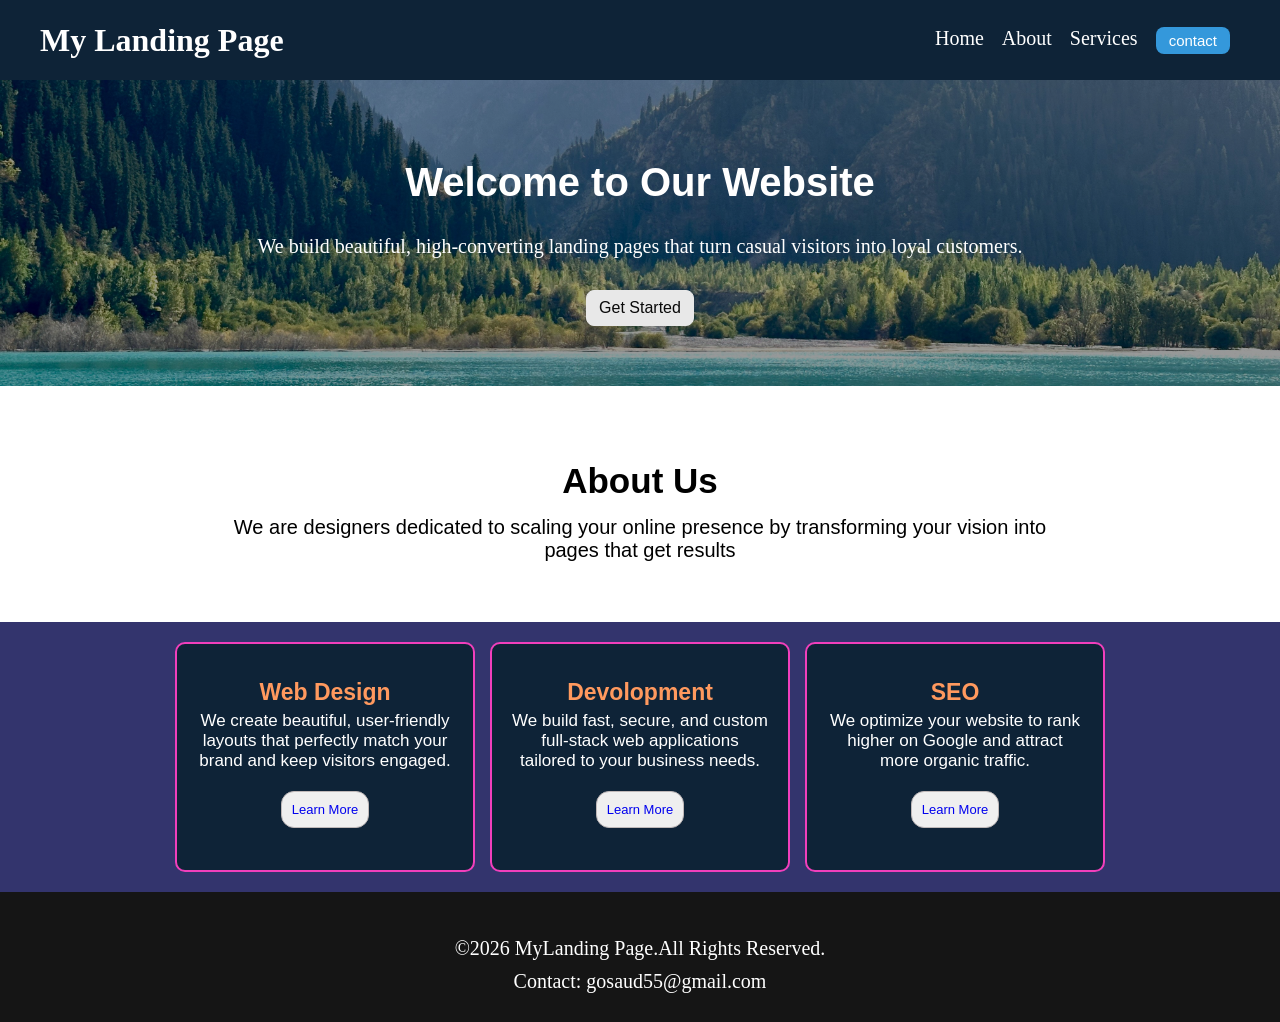
<file: index.html>
<!DOCTYPE html>
<html lang="en">

<head>
    <meta charset="UTF-8">
    <meta name="viewport" content="width=device-width, initial-scale=1.0">
    <title>My landing page</title>
    <link rel="stylesheet" href="./index.css">
</head>

<body>
    <header class="header">
        <h1 class="name">My Landing Page</h1>
        <nav>
            <ul>
                <li><a href="#">Home</a></li>
                <li><a href="#">About</a></li>
                <li><a href="#">Services</a></li>
                <li><button>contact</button></li>
            </ul>
        </nav>
    </header>
    <section class="bg">
        <div class="bg-content">
            <h1>Welcome to Our Website</h1>
            <p>We build beautiful, high-converting landing pages that turn casual visitors into loyal customers.</p>
            <button>Get Started</button>
        </div>
    </section>

    <section id="about">
        <h1>About Us</h1>
        <p>We are designers dedicated to scaling your online presence by transforming your vision into <br>pages that get
            results</p>
    </section>

    <div class="flex-container">
        <div class="flex-item">
            <h2>Web Design</h2>
            <p id="para1">We create beautiful, user-friendly layouts that perfectly match your brand and keep visitors engaged.</p>
            <button> <a href="#">Learn More</a></button>
        </div>

    <div class="flex-item">
            <h2>Devolopment</h2>
            <p id="para2">We build fast, secure, and custom full-stack web applications tailored to your business needs.</p>
            <button> <a href="#">Learn More</a></button>
     </div>

     <div class="flex-item">
            <h2>SEO</h2>
            <p>We optimize your website to rank higher on Google and attract more organic traffic.</p>
           <button><a href="#">Learn More</a></button>
   </div>
</div>
    <footer class="footer">
        <div id="footer-content">
            <p>&copy;2026 MyLanding Page.All Rights Reserved.</p>
            <p>Contact: <a href="#">gosaud55@gmail.com</a>
            </p>
        </div>
    </footer>
</body>

</html>
</file>
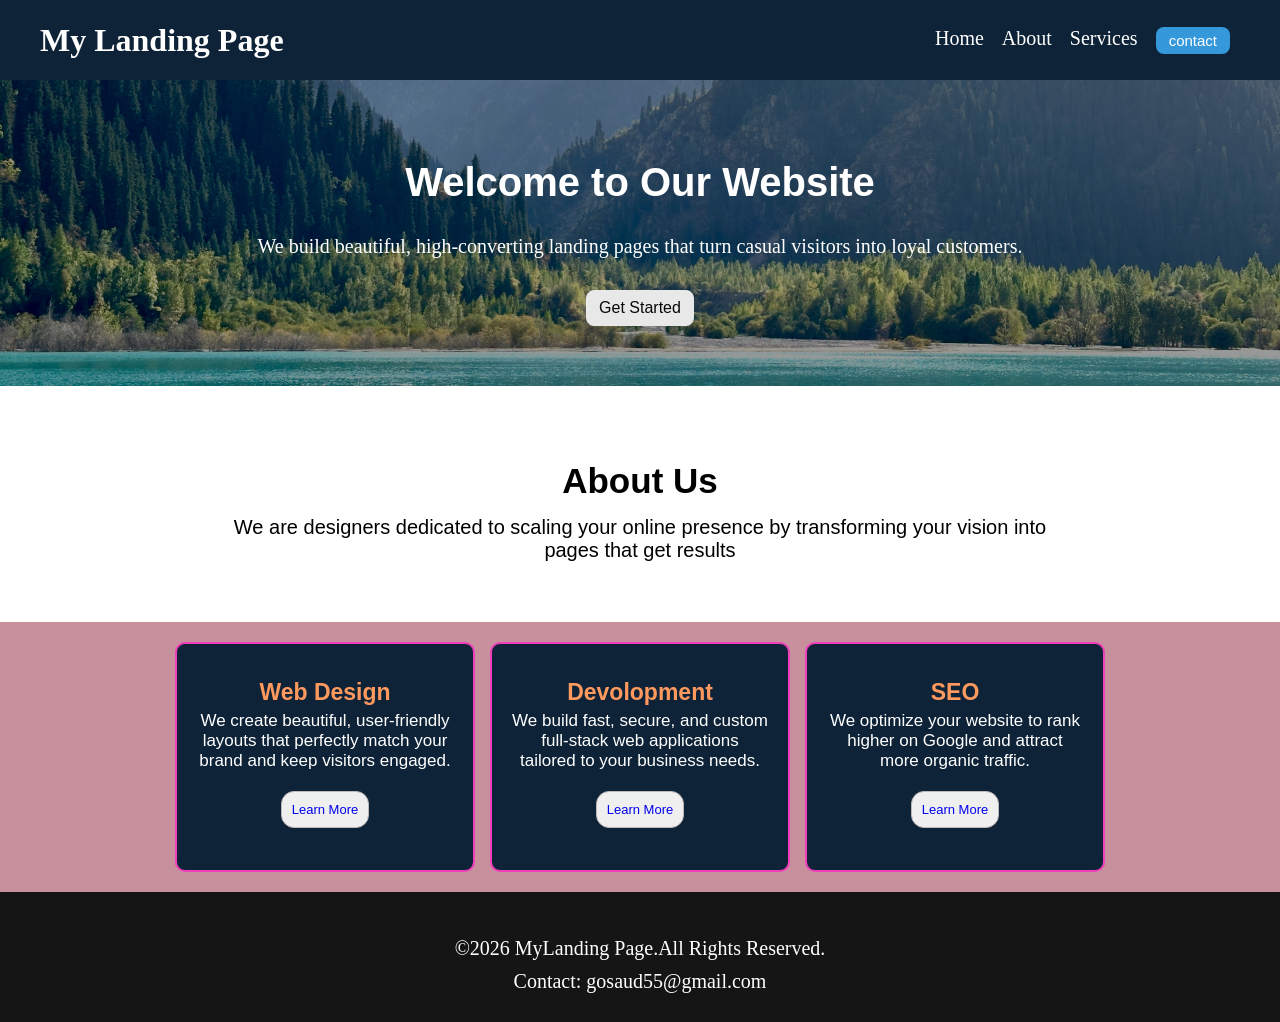
<file: landingpage.html>
<!DOCTYPE html>
<html lang="en">

<head>
    <meta charset="UTF-8">
    <meta name="viewport" content="width=device-width, initial-scale=1.0">
    <title>My landing page</title>
    <link rel="stylesheet" href="./landingpage.css">
</head>

<body>
    <header class="header">
        <h1 class="name">My Landing Page</h1>
        <nav>
            <ul>
                <li><a href="#">Home</a></li>
                <li><a href="#">About</a></li>
                <li><a href="#">Services</a></li>
                <li><button>contact</button></li>
            </ul>
        </nav>
    </header>
    <section class="bg">
        <div class="bg-content">
            <h1>Welcome to Our Website</h1>
            <p>We build beautiful, high-converting landing pages that turn casual visitors into loyal customers.</p>
            <button>Get Started</button>
        </div>
    </section>

    <section id="about">
        <h1>About Us</h1>
        <p>We are designers dedicated to scaling your online presence by transforming your vision into <br>pages that get
            results</p>
    </section>

    <div class="flex-container">
        <div class="flex-item">
            <h2>Web Design</h2>
            <p id="para1">We create beautiful, user-friendly layouts that perfectly match your brand and keep visitors engaged.</p>
            <button> <a href="#">Learn More</a></button>
        </div>

    <div class="flex-item">
            <h2>Devolopment</h2>
            <p id="para2">We build fast, secure, and custom full-stack web applications tailored to your business needs.</p>
            <button> <a href="#">Learn More</a></button>
     </div>

     <div class="flex-item">
            <h2>SEO</h2>
            <p>We optimize your website to rank higher on Google and attract more organic traffic.</p>
           <button><a href="#">Learn More</a></button>
   </div>
</div>
    <footer class="footer">
        <div id="footer-content">
            <p>&copy;2026 MyLanding Page.All Rights Reserved.</p>
            <p>Contact: <a href="#">gosaud55@gmail.com</a>
            </p>
        </div>
    </footer>
</body>

</html>
</file>
<file: index.css>
*{
    margin:0;
    padding:0;
    box-sizing: border-box;

}
.header{
    height: 80px;
    display: flex;
    color: white;
    background-color:#0E2337;
    justify-content: space-between;
    align-items: center;
}

.name{
    font-family:'Times New Roman', Times, serif ;
    padding-left: 40px;
}

ul{
    display: flex;
    padding-right: 50px;
    gap: 18px;
    list-style: none;
    font-size: 20px;
}
li a{
    text-decoration: none;
    color: rgb(255, 255, 255);
}

nav ul li button{
  background-color: #3498db;
  color: white;
  padding: 5px 13px;
  border: none;
  border-radius: 8px;
  cursor: pointer;
  font-size: 15px;
  transition: all 0.3s ease; 
}


nav ul li button:hover {
  background-color: #2ecc71;
  transform: scale(1.1);     
  box-shadow: 0 4px 15px rgba(0, 0, 0, 0.2); 
}
.bg{
    background-image: linear-gradient(rgba(0,0,0,0.4), rgba(0,0,0,0.4)), url(./image/bg.jpg);
    background-position: center;
    background-size:cover;
    background-repeat: no-repeat;
    padding: 60px 0;
    display: flex;
    align-items: center;
    justify-content: center;
    text-align: center;
    color: white;
    font-family:Arial, Helvetica, sans-serif;


}
.bg-content h1{
    font-size: 40px;
    margin-bottom: 10px;
    padding: 20px 0;
}
.bg-content p{
    font-family: 'Times New Roman', Times, serif;
    font-size: 20px;
}

.bg-content button {
  display: inline-block;
  transition: all 0.2s ease-in;
  position: relative;
  overflow: hidden;
  z-index: 1;
  color: #090909;
  padding: 8px 12px;
  cursor: pointer;
  margin-top: 32px;
  font-size: 16px;
  border-radius: 0.5em;
  background: #e8e8e8;
  border: 1px solid #e8e8e8;
  /* box-shadow: 6px 6px 12px #c5c5c5, -6px -6px 12px #ffffff; */
}

.bg-content button:active {
  color: #666;
  box-shadow: inset 4px 4px 12px #c5c5c5, inset -4px -4px 12px #ffffff;
}

.bg-content button:before {
  content: "";
  position: absolute;
  left: 50%;
  transform: translateX(-50%) scaleY(1) scaleX(1.25);
  top: 100%;
  width: 140%;
  height: 180%;
  background-color: rgba(0, 0, 0, 0.05);
  border-radius: 50%;
  display: block;
  transition: all 0.5s 0.1s cubic-bezier(0.55, 0, 0.1, 1);
  z-index: -1;
}

.bg-content button:after {
  content: "";
  position: absolute;
  left: 55%;
  transform: translateX(-50%) scaleY(1) scaleX(1.45);
  top: 180%;
  width: 160%;
  height: 190%;
  background-color: #009087;
  border-radius: 50%;
  display: block;
  transition: all 0.5s 0.1s cubic-bezier(0.55, 0, 0.1, 1);
  z-index: -1;
}

.bg-content button:hover {
  color: #ffffff;
  border: 1px solid #009087;
}

.bg-content button:hover:before {
  top: -35%;
  background-color: #009087;
  transform: translateX(-50%) scaleY(1.3) scaleX(0.8);
}

.bg-content button:hover:after {
  top: -45%;
  background-color: #009087;
  transform: translateX(-50%) scaleY(1.3) scaleX(0.8);
}


#about{
    text-align: center;
    /* border: 1px solid black; */
    padding: 60px 0 ;

}
#about h1{
    font-size: 35px;
    font-family: Arial, Helvetica, sans-serif;
    padding: 15px 0;
}
#about p{
    font-size: 20px;
    font-family:'Segoe UI', Tahoma, Geneva, Verdana, sans-serif;
    font-weight:500;
}
.flex-container{
    background-color: #33346d;
    display:flex;
    justify-content: center;
    /* align-content: center; */
    /* margin-left: 140px; */
    gap: 15px;
    padding: 20px 0;
    /* border: 2px solid black; */
    /* border-radius: 10px; */
}
.flex-item{
    width: 300px;
    height: 230px;
    border: 2px solid rgb(241, 63, 188);
    background-color:#0E2337 ;
    border-radius: 10px;
    align-items: center;
    padding: 35px 20px;
    text-align: center;
    color: white;

}
.flex-item h2{
    color: rgb(255, 153, 94);
    font-family:'Segoe UI', Tahoma, Geneva, Verdana, sans-serif;
    font-size: 23px;
    /* padding: 0px 4px; */
}
.flex-item p{
    font-family: 'Segoe UI', Tahoma, Geneva, Verdana, sans-serif;
    font-size: 17px;
    word-spacing: 0px;
    padding-top: 5px;

}
.flex-item button{
    padding: 10px;
    border: 1px solid rgb(191, 184, 184);
    border-radius: 13px;
    /* text-decoration: none; */
    margin: 20px 0 ;

}
.flex-item button:hover{
    color: #3498db;
    background-color: aqua;
    padding: 9px;
    border-radius: 10px;
}
.flex-item button a{
    text-decoration: none;
    font-size: 13px;
}

.footer{
    height: 130px;
    text-align: center;
    /* align-items: center; */
    background-color: rgb(21, 21, 21);
    color: white;
}
#footer-content{
    align-items: center;
    font-size: 20px;
    padding-top: 40px;
}
#footer-content p{
    padding: 5px;
}
#footer-content p a{
    text-decoration: none;
    color: white;
}
</file>
<file: landingpage.css>
*{
    margin:0;
    padding:0;
    box-sizing: border-box;

}
.header{
    height: 80px;
    display: flex;
    color: white;
    background-color:#0E2337;
    justify-content: space-between;
    align-items: center;
}

.name{
    font-family:'Times New Roman', Times, serif ;
    padding-left: 40px;
}

ul{
    display: flex;
    padding-right: 50px;
    gap: 18px;
    list-style: none;
    font-size: 20px;
}
li a{
    text-decoration: none;
    color: rgb(255, 255, 255);
}

nav ul li button{
  background-color: #3498db;
  color: white;
  padding: 5px 13px;
  border: none;
  border-radius: 8px;
  cursor: pointer;
  font-size: 15px;
  transition: all 0.3s ease; 
}


nav ul li button:hover {
  background-color: #2ecc71;
  transform: scale(1.1);     
  box-shadow: 0 4px 15px rgba(0, 0, 0, 0.2); 
}
.bg{
    background-image: linear-gradient(rgba(0,0,0,0.4), rgba(0,0,0,0.4)), url(./image/bg.jpg);
    background-position: center;
    background-size:cover;
    background-repeat: no-repeat;
    padding: 60px 0;
    display: flex;
    align-items: center;
    justify-content: center;
    text-align: center;
    color: white;
    font-family:Arial, Helvetica, sans-serif;


}
.bg-content h1{
    font-size: 40px;
    margin-bottom: 10px;
    padding: 20px 0;
}
.bg-content p{
    font-family: 'Times New Roman', Times, serif;
    font-size: 20px;
}

.bg-content button {
  display: inline-block;
  transition: all 0.2s ease-in;
  position: relative;
  overflow: hidden;
  z-index: 1;
  color: #090909;
  padding: 8px 12px;
  cursor: pointer;
  margin-top: 32px;
  font-size: 16px;
  border-radius: 0.5em;
  background: #e8e8e8;
  border: 1px solid #e8e8e8;
  /* box-shadow: 6px 6px 12px #c5c5c5, -6px -6px 12px #ffffff; */
}

.bg-content button:active {
  color: #666;
  box-shadow: inset 4px 4px 12px #c5c5c5, inset -4px -4px 12px #ffffff;
}

.bg-content button:before {
  content: "";
  position: absolute;
  left: 50%;
  transform: translateX(-50%) scaleY(1) scaleX(1.25);
  top: 100%;
  width: 140%;
  height: 180%;
  background-color: rgba(0, 0, 0, 0.05);
  border-radius: 50%;
  display: block;
  transition: all 0.5s 0.1s cubic-bezier(0.55, 0, 0.1, 1);
  z-index: -1;
}

.bg-content button:after {
  content: "";
  position: absolute;
  left: 55%;
  transform: translateX(-50%) scaleY(1) scaleX(1.45);
  top: 180%;
  width: 160%;
  height: 190%;
  background-color: #009087;
  border-radius: 50%;
  display: block;
  transition: all 0.5s 0.1s cubic-bezier(0.55, 0, 0.1, 1);
  z-index: -1;
}

.bg-content button:hover {
  color: #ffffff;
  border: 1px solid #009087;
}

.bg-content button:hover:before {
  top: -35%;
  background-color: #009087;
  transform: translateX(-50%) scaleY(1.3) scaleX(0.8);
}

.bg-content button:hover:after {
  top: -45%;
  background-color: #009087;
  transform: translateX(-50%) scaleY(1.3) scaleX(0.8);
}


#about{
    text-align: center;
    /* border: 1px solid black; */
    padding: 60px 0 ;

}
#about h1{
    font-size: 35px;
    font-family: Arial, Helvetica, sans-serif;
    padding: 15px 0;
}
#about p{
    font-size: 20px;
    font-family:'Segoe UI', Tahoma, Geneva, Verdana, sans-serif;
    font-weight:500;
}
.flex-container{
    background-color: #c8909c;
    display:flex;
    justify-content: center;
    /* align-content: center; */
    /* margin-left: 140px; */
    gap: 15px;
    padding: 20px 0;
    /* border: 2px solid black; */
    /* border-radius: 10px; */
}
.flex-item{
    width: 300px;
    height: 230px;
    border: 2px solid rgb(241, 63, 188);
    background-color:#0E2337 ;
    border-radius: 10px;
    align-items: center;
    padding: 35px 20px;
    text-align: center;
    color: white;

}
.flex-item h2{
    color: rgb(255, 153, 94);
    font-family:'Segoe UI', Tahoma, Geneva, Verdana, sans-serif;
    font-size: 23px;
    /* padding: 0px 4px; */
}
.flex-item p{
    font-family: 'Segoe UI', Tahoma, Geneva, Verdana, sans-serif;
    font-size: 17px;
    word-spacing: 0px;
    padding-top: 5px;

}
.flex-item button{
    padding: 10px;
    border: 1px solid rgb(191, 184, 184);
    border-radius: 13px;
    /* text-decoration: none; */
    margin: 20px 0 ;

}
.flex-item button:hover{
    color: #3498db;
    background-color: aqua;
    padding: 9px;
    border-radius: 10px;
}
.flex-item button a{
    text-decoration: none;
    font-size: 13px;
}

.footer{
    height: 130px;
    text-align: center;
    /* align-items: center; */
    background-color: rgb(21, 21, 21);
    color: white;
}
#footer-content{
    align-items: center;
    font-size: 20px;
    padding-top: 40px;
}
#footer-content p{
    padding: 5px;
}
#footer-content p a{
    text-decoration: none;
    color: white;
}
</file>
